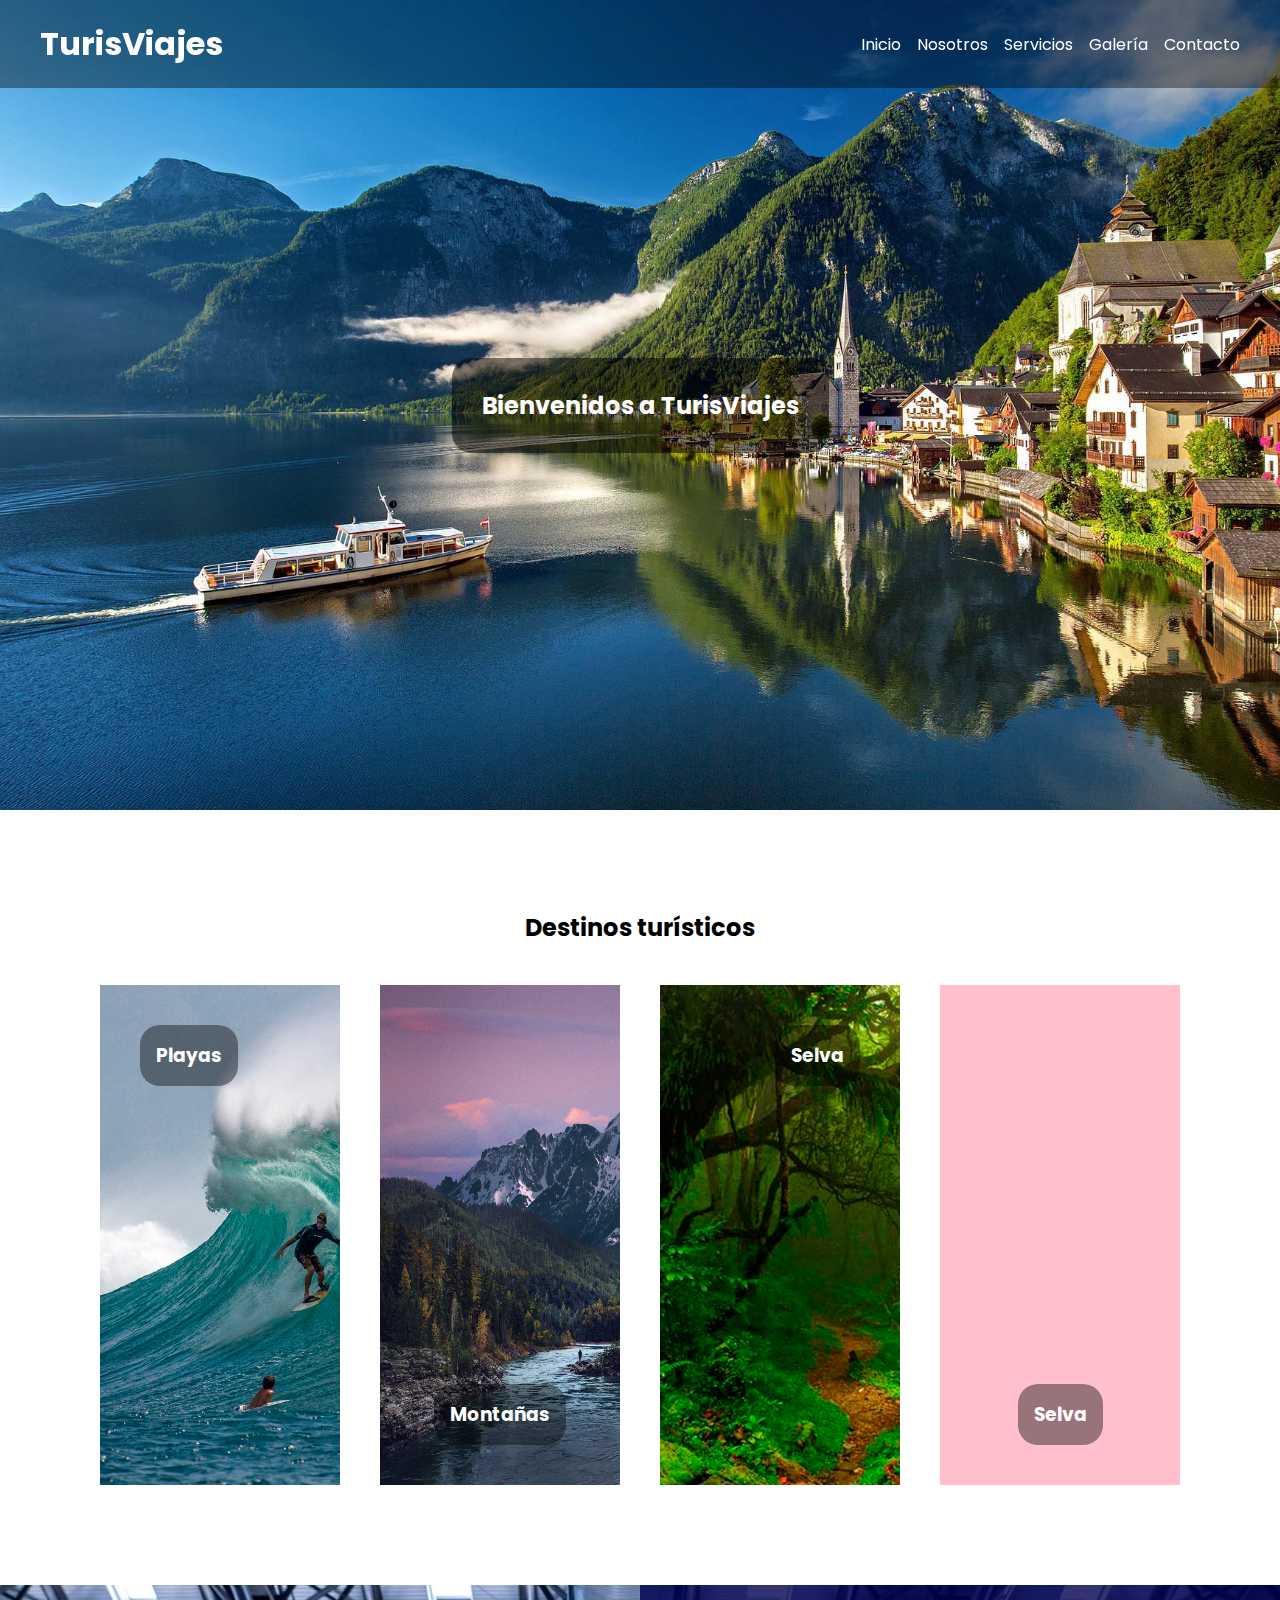
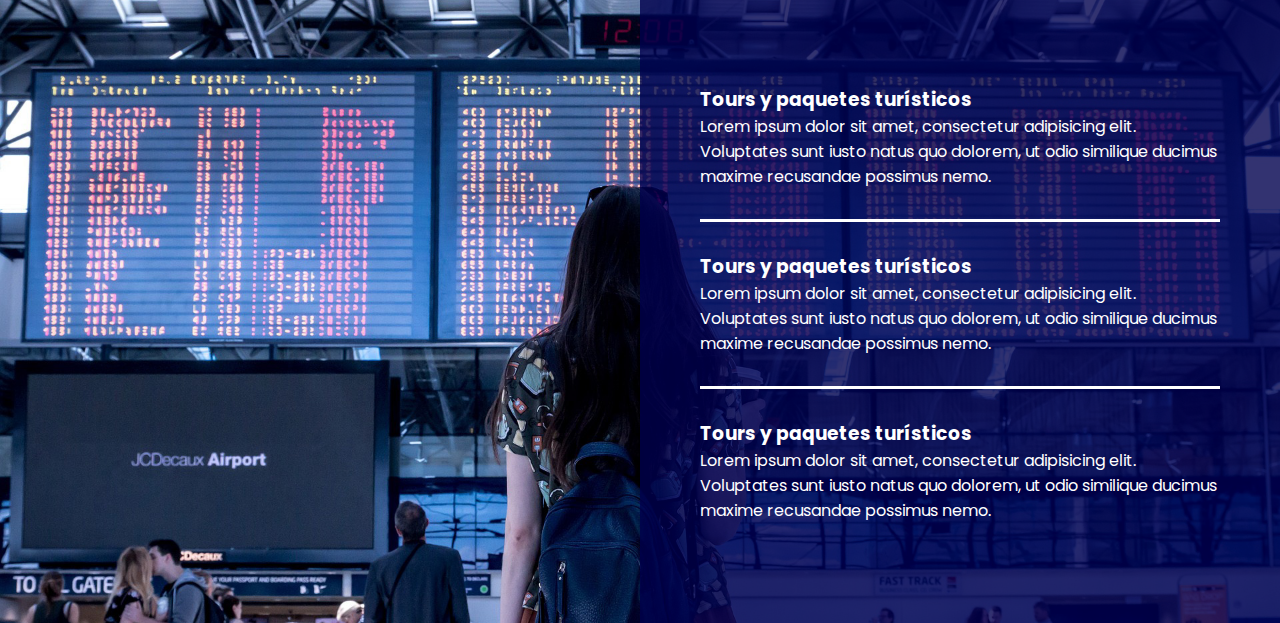
<file: index.html>
<!DOCTYPE html>
<html lang="en">
<head>
    <meta charset="UTF-8">
    <meta http-equiv="X-UA-Compatible" content="IE=edge">
    <meta name="viewport" content="width=device-width, initial-scale=1.0">
    <title>TurisViajes</title>
    <link rel="stylesheet" href="./css/main.css">
</head>
<body>

    <header class="encabezado">
        <a class="logo" href="./index.html">
            <h1>TurisViajes</h1>
        </a>
        <nav>
            <ul class="menu">
                <li class="menu__item"><a href="./index.html">Inicio</a></li>
                <li class="menu__item"><a href="./pages/nosotros.html">Nosotros</a></li>
                <li class="menu__item"><a href="./pages/servicios.html">Servicios</a></li>
                <li class="menu__item"><a href="#">Galería</a></li>
                <li class="menu__item"><a href="#">Contacto</a></li>
            </ul>
        </nav>
    </header>

    <main>

        <section class="seccionPrincipal">
            <h2>Bienvenidos a TurisViajes</h2>
        </section>

        <section class="destinos">
            <h2>Destinos turísticos</h2>

            <div class="tarjetas">
                <div class="tarjeta tarjeta--playa">
                    <h3 class="tarjeta__titulo">Playas</h3>
                </div>
                <div class="tarjeta tarjeta--montana">
                    <h3 class="tarjeta__titulo">Montañas</h3>
                </div>
                <div class="tarjeta tarjeta--selva">
                    <h3 class="tarjeta__titulo">Selva</h3>
                </div>
                <div class="tarjeta tarjeta--ciudad">
                    <h3 class="tarjeta__titulo">Selva</h3>
                </div>
            </div>

        </section>

        <section class="paquetes">
            <div class="paquetes__texto">
                <h3>Tours y paquetes turísticos</h3>
                <p class="borde">Lorem ipsum dolor sit amet, consectetur adipisicing elit. Voluptates sunt iusto natus quo dolorem, ut odio similique ducimus maxime recusandae possimus nemo.</p>
                <h3>Tours y paquetes turísticos</h3>
                <p class="borde">Lorem ipsum dolor sit amet, consectetur adipisicing elit. Voluptates sunt iusto natus quo dolorem, ut odio similique ducimus maxime recusandae possimus nemo.</p>
                <h3>Tours y paquetes turísticos</h3>
                <p>Lorem ipsum dolor sit amet, consectetur adipisicing elit. Voluptates sunt iusto natus quo dolorem, ut odio similique ducimus maxime recusandae possimus nemo.</p>
            </div>
        </section>

    </main>

    <footer>

    </footer>
    
</body>
</html>
</file>
<file: css/main.css>
@import url('https://fonts.googleapis.com/css2?family=Poppins:wght@300;400;600;700&display=swap');

* {
    margin: 0;
    padding: 0;
    box-sizing: border-box;
    font-family: 'Poppins', sans-serif;
}

.encabezado {
    padding: 20px 40px;
    background-color: rgba(0, 0, 0, 0.388);
    display: flex;
    justify-content: space-between;
    align-items: center;
    flex-wrap: wrap;

    position: fixed;
    width: 100%;
    z-index: 99999;
}

.menu {
    list-style-type: none;
    display: flex;
    flex-wrap: wrap;
    gap: 16px;
}

.logo {
    color: white;
    text-decoration: none;
}

.menu__item a {
    color: white;
    text-decoration: none;
}


/* SECCION PRINCIPAL */

.seccionPrincipal {
    background-image: url("../img/fondo.jpg");
    background-size: cover;
    height: 90vh;

    display: flex;
    justify-content: center;
    align-items: center;
}

.seccionPrincipal h2 {
    color: white;
    background-color: rgba(0, 0, 0, 0.5);
    padding: 30px;
    border-radius: 20px;
    text-align: center;
}

/* DESTINOS */

.destinos {
    padding: 100px;
}

.destinos h2 {
    margin-bottom: 40px;
    text-align: center;
}


/** TARJETAS **/

.tarjetas {
    display: flex;
    gap: 40px;
}

.tarjeta {
    background-color: pink;
    height: 500px;
    width: 100%;
    padding: 40px;
    background-size: cover;

    display: flex;
    justify-content: center;
    align-items: end;
}

.tarjeta--playa {
    background-image: url("../img/destinos-1.png");
    justify-content: start;
    align-items: start;
}

.tarjeta--montana {
    background-image: url("../img/destinos-2.jpg");
}

.tarjeta--selva {
    background-image: url("../img/destinos-3.png");
    justify-content: end;
    align-items: start;
}

.tarjeta__titulo {
    color: white;
    background-color: rgba(0, 0, 0, 0.4);
    padding: 16px;
    border-radius: 20px;
}

/* PAQUETES */

.paquetes {
    background-image: url("../img/aeropuerto.jpg");
    background-size: cover;

    display: grid;
    grid-template-columns: 1fr 1fr;
    grid-template-areas: 
        ". texto";
}

.paquetes__texto {
    grid-area: texto;
    color: white;
    background-color: rgba(0, 0, 78, 0.8);
    padding: 100px 60px;
}

.borde {
    border-bottom: 3px solid white;
    margin-bottom: 30px;
    padding-bottom: 30px;
}


@media screen and (max-width: 1024px) {

    .destinos {
        padding: 50px;
    }

    .paquetes {
        grid-template-columns: 1fr 2fr;
    }

}

@media screen and (max-width: 768px) {
    
    .tarjetas {
        flex-direction: column;
    }

    .paquetes {
        display: flex;
    }

}
</file>
